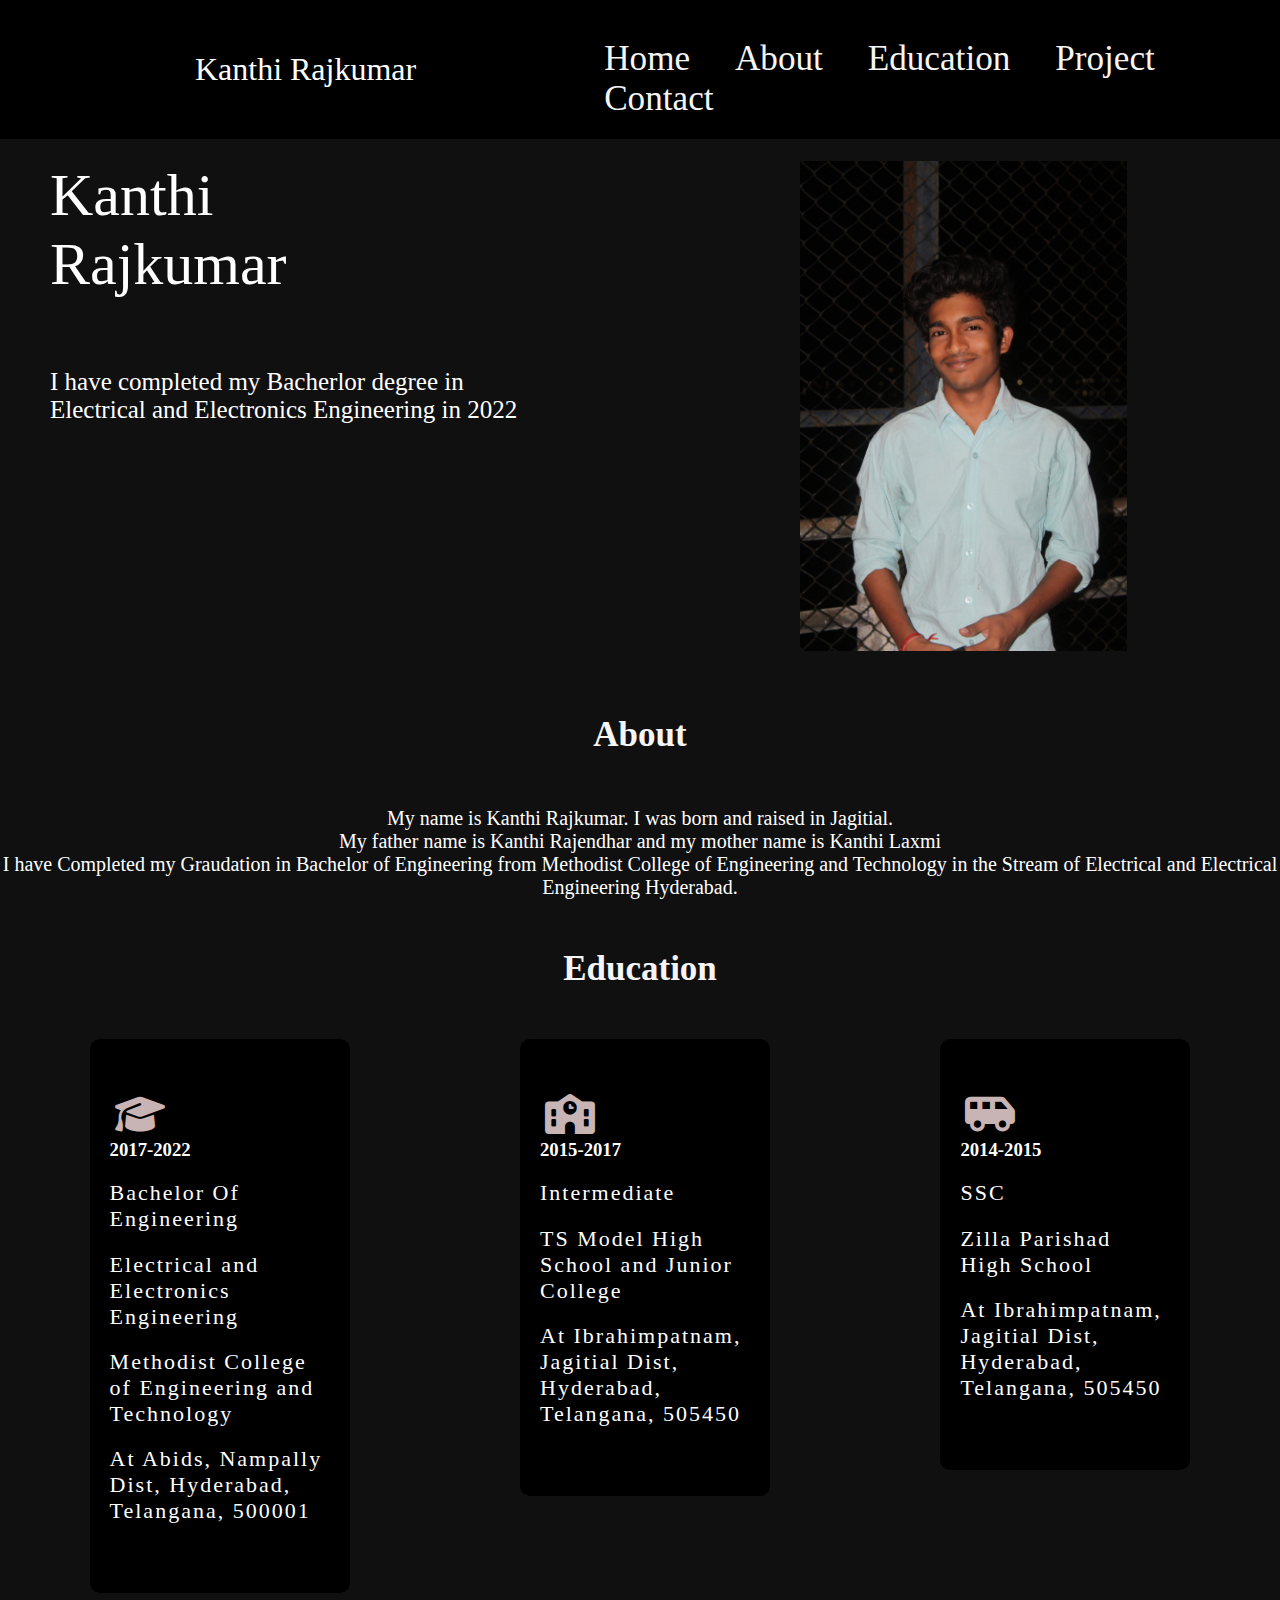
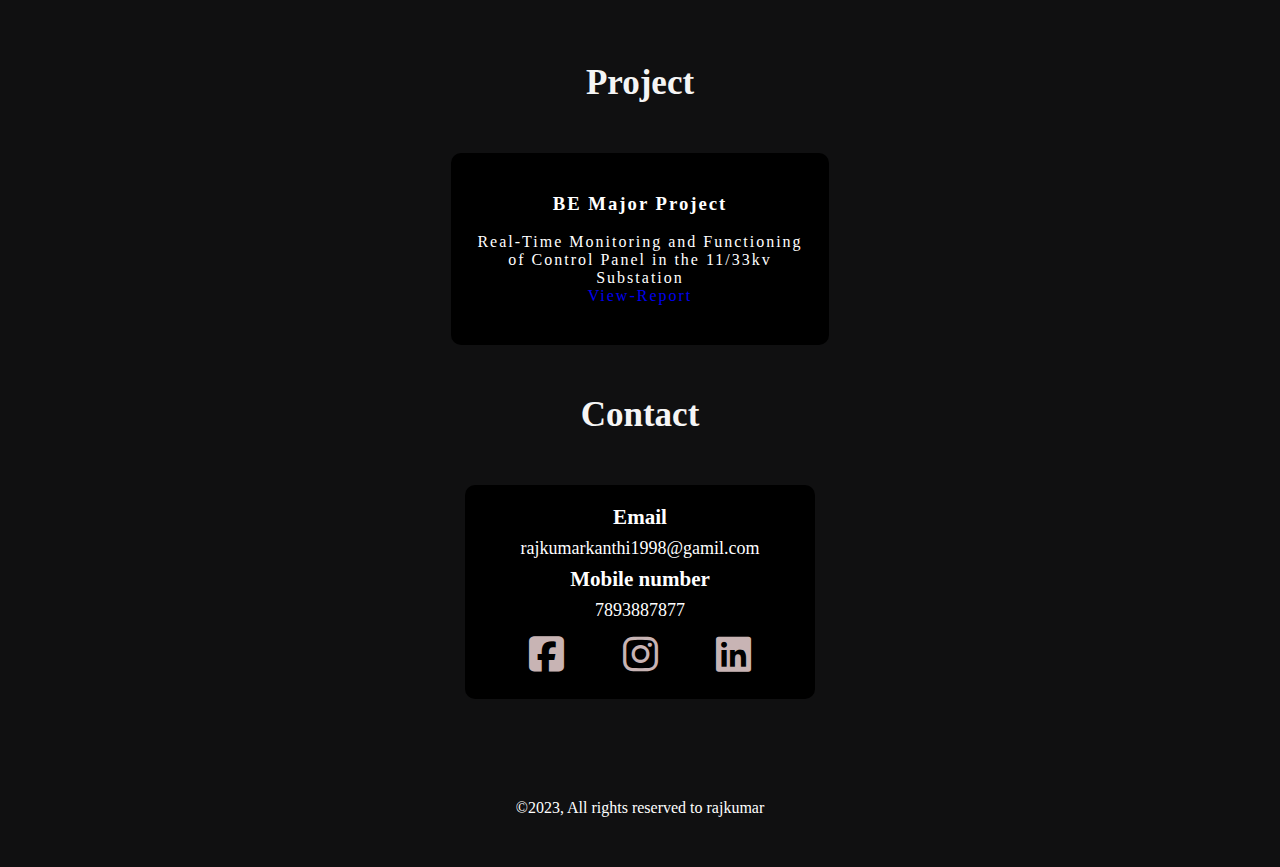
<file: index.html>
<!DOCTYPE html>
<html lang="en">
<head>
    <meta charset="UTF-8">
    <meta name="viewport" content="width=device-width, initial-scale=1.0">
    <title>Raj</title>
    <link href="Raj.css" rel="stylesheet">
    
    <link rel="stylesheet" href="https://cdnjs.cloudflare.com/ajax/libs/font-awesome/6.4.2/css/all.min.css"></link>
</head>
<body>
    <header>
        <div class="name">Kanthi Rajkumar</div>
        <nav class="navigation">
            <ul>
                <a href="#Home"><li>Home</li></a>
                <a href="#About"><li>About</li></a>
                <a href="#Education"><li>Education</li></a>
                <a href="#project"><li>Project</li></a>
                <a href="#contact"><li>Contact</li></a>
            </ul>
        </nav>
    </header>
    <main>
        <section id="Home">
            <div class="box1">
                <div class="container" >Kanthi<br> Rajkumar<br><br>  
                    <p style="font-size: 25px;">I have completed my Bacherlor degree in Electrical and Electronics Engineering in 2022</p><br>  
                </div>

                <div class="profileimg">
                    <img src="assets/raj.jpg">
                </div>
            </div>
        </section>
        <section id="About">
                <h1>About</h1>
            <div class="me">
                <p> My name is Kanthi Rajkumar. I was born and raised in Jagitial.</p>
                <p> My father name is Kanthi Rajendhar and my mother name is Kanthi Laxmi</p>
                <p>I have Completed my Graudation in Bachelor of Engineering from Methodist College of Engineering and Technology in the Stream of Electrical and Electrical Engineering Hyderabad. </p>               
            </div>

        </section>

        <section id="Education">
            <h1>Education</h1>
            <div class="educontainer">
                
                    <div class="btech">
                        <i class="fa-solid fa-graduation-cap"></i>
                        <h3>2017-2022</h3>
                        <p>Bachelor Of Engineering</p>
                        <p>Electrical and Electronics Engineering</p>
                        <p>Methodist College of Engineering and Technology</p>
                        <p>At Abids, Nampally Dist, Hyderabad, Telangana, 500001</p>
                    </div>
                    <div class="intermediate">
                        <i class="fa-solid fa-school"></i>
                        <h3>2015-2017</h3>
                        <p>Intermediate</p>
                        <p>TS Model High School and Junior College</p>
                        <p>At Ibrahimpatnam, Jagitial Dist, Hyderabad, Telangana, 505450</p>
                    </div>
                    <div class="ssc">
                        <i class="fa-solid fa-van-shuttle"></i>
                        <h3>2014-2015</h3>
                        <p>SSC</p>
                        <p>Zilla Parishad High School</p>
                        <p>At Ibrahimpatnam, Jagitial Dist, Hyderabad, Telangana, 505450</p>
                    </div>
                

            </div>

        </section>

        <section id="project">
            <h1>Project</h1>
            <div class="projcontainer">
                <div class="beproj">
                    <h3>BE Major Project</h3>
                    <br>
                    <p>Real-Time Monitoring and Functioning of Control Panel in the 11/33kv Substation </p>
                    <a href="assets/RAJKUMAR.pdf">
                        View-Report
                    </a>
                </div>
            </div>
                <!-- <div class="beprojminor">
                    <h3>BE Minor Project</h3>
                    <br>
                    <p>Electrical Faults and Protection in the Substation</p>
                </div> -->  

        </section>
        <section id="contact">
            <h1>Contact</h1>
            <div class="contactcontainer">
                <h3>Email</h3>
                <p>rajkumarkanthi1998@gamil.com</p>
                <h3>Mobile number</h3>
                <p>7893887877</p>
                <div class="icons">
                    <div class="fb">
                        <a href="https://www.facebook.com/raj.kanthi.10" target="_blank">
                            <i class="fa-brands fa-square-facebook"></i>
                        </a>
                    </div>
                    <div class="inst">
                        <a href="https://www.instagram.com/raj__kanthii/" target="_blank">
                            <i class="fa-brands fa-instagram"></i>
                        </a>
                    </div>
                    <div class="link">
                        <a href="https://www.linkedin.com/in/raj-kumar-kanthi-aab3461b7" target="_blank">
                            <i class="fa-brands fa-linkedin"></i>
                        </a>
                    </div>
                </div>
            </div>
        </section>
    </main>
    <footer>
        &copy;2023, All rights reserved to rajkumar
    </footer>
    
</body>
</html>
</file>
<file: Raj.css>
body{
    background-color:#101011;
}
*{
    margin: 0%;
    padding: 0%;
    box-sizing: border-box;
}


section{
    display: block;
    overflow: hidden;
}
div{
    display: block;
}

header{
    font-size: 2.2rem;
    display: flex;
    align-items: center; 
    margin-bottom: 2px;
    background-color:black;
    /* height:250px; */
    padding:20px;
    color: white;
    /* overflow: hidden;
    overflow-wrap: break-word; */
    /* width: 1200px; */
}
.name{
    width: 50%;
    text-align: center;
    padding-left: 15px;
    padding-right: 10px;
    font-size: 2.0rem;
    transition: all .50s;
}
.name:hover{
    font-style: oblique;
    font-size: 2.3rem;
    color: green;
}
.navigation{
    display: block;
}
ul{
    list-style-type: none;
    display: block; 
    margin-block-start: 1.2rem;
    margin-block-end: 1 rem;
    margin-inline-start: 0%;
    margin-inline-end: 0%;
   
}
a{
    text-decoration: none;
    cursor: pointer;
  
}
.navigation ul li{
    display: inline;
    padding: 18px;
    color: whitesmoke;
    transition: all 1s;
    
}
.navigation ul li:hover{
    font-style: italic;
    font-family: sans-serif;
    color: firebrick;
    font-size: 25px;
    
}


.box1{
    display: flex;
    overflow-x: scroll;
    overflow-y: hidden;
    
    /*flex-direction: row;
    /* overflow: scroll;
    overflow-x: hidden; * */
}
.container{
    /* display: flex;
    flex-direction: column;  */
    padding-right: 50px;
    padding-left: 50px;
    font-size: 60px;
    font-family:serif cursive;
    margin-top: 20px;
    color: white;
    width: 600px;
    height: 250px;
    /* overflow: hidden; */
    /* overflow-wrap: break-word; */
}
.profileimg{ 
    padding: 10px 50px;
    margin-left: 150px;

}
img{
    padding-top: 10px; 
    height: 500px;   
}




h1{
    text-align: center;
    margin: 50px;
    font-size: 35px;
    color: whitesmoke;
}
.me{
    padding-top: 2px;
    text-align: center;

    font-size: 20px;
    font-family:serif;
    color: white;
    /* overflow: hidden;
    overflow-wrap: break-word; */
}

.educontainer{
    display: flex;
    flex-direction: row;
    justify-content: space-between;
     overflow-x: scroll;
     padding-bottom: 20px;
   /* overscroll-behavior: initial;
   overscroll-behavior-x: contain; */
}
.btech{
    padding: 50px 20px;
    /* padding-bottom: 20px; */
    border-radius: 10px;
    cursor: pointer;
    transition: all .40s;
    width: 260px;
    height: fit-content;
    margin-left: 7%;
    /* margin: 0px 40px 0px 100px; */
    color: white;
    background-color:black;
    overflow-wrap: break-word;
}
.btech p{
    display: block;
    font-size: 22px;
    letter-spacing: 2px;
    margin-block-start: 1.2rem;
    margin-block-end: 1.2rem;
    margin-inline-start: 0px;
    margin-inline-end: 0px;

}

.intermediate{
    padding: 50px 20px;
    border-radius: 10px;
    cursor: pointer;
    transition: all .40s;
    width: 250px;
    margin: 0px 40px;
    height: fit-content;
    color: white;
    background-color: black;
  
     overflow-wrap: break-word;
}
.intermediate p{
    display: block;
    font-size: 22px;
    letter-spacing: 2px;
    margin-block-start: 1.2rem;
    margin-block-end: 1.2rem;
    margin-inline-start: 0px;
    margin-inline-end: 0px;
}

.ssc{
    padding: 50px 20px;
    border-radius: 10px;
    cursor: pointer;
    transition: all .40s;
    width: 250px;
    height: fit-content;
    color:white;
    margin-right: 7%;
    /* margin:0px 100px 0px 40px; */
    background-color: black;
    overflow-wrap: break-word;
}
.ssc p{
    display: block;
    font-size: 22px;
    letter-spacing: 2px;
    margin-block-start: 1.2rem;
    margin-block-end: 1.2rem;
    margin-inline-start: 0px;
    margin-inline-end: 0px;
}

.btech:hover{
    box-shadow: 1px 1px 5px 5px red;
    background-color: black;
    font-family: sans-serif;
    font-size: 30px;
    color: rgb(200, 183, 183);
    scroll-behavior: smooth;
}

.intermediate:hover{
    box-shadow: 1px 1px 5px 5px red;
    background-color: black;
    font-family: serif;
    font-size: 30px;
    color: rgb(200, 183, 183);
    scroll-behavior: smooth;
}
.ssc:hover{
    box-shadow: 1px 1px 5px 5px red;
    background-color: black;
    font-family: serif;
    font-size: 30px;
    color: rgb(200, 183, 183);
    scroll-behavior: smooth;
}

#project{
    display:flex;
    flex-direction: column;
    justify-content: center;
    align-items: center;

}

.projcontainer{
    display: flex;
    flex-direction: row;
    justify-content:space-around;
    width: 420px;
    overflow: hidden;
}

.beproj{
    padding: 40px 20px;
    border-radius: 10px;
    cursor: pointer;
    transition: all .40s;
    width : 90%;
    display: flex;
    flex-direction: column;
    justify-content: center;
    align-items: center;
    text-align: center;
    background-color: black;
    color: white;
    letter-spacing: 2px;
    /* overflow-wrap: break-word;   */
   
}

.beproj:hover{
    box-shadow: 1px 1px 5px 5px brown;
    background-color: black;
    font-family: sans-serif;
    color: rga(200, 1180, 180);
    scroll-behavior: smooth;
    font-size: 28px;
}


.beprojminor{
    padding: 30px 50px;
    border-radius: 10px;
    cursor: pointer;
    transition: all .40s;
    width : 22%;
    background-color: black;
    color: white;
    margin-right: 250px;
    font-size: 22px;
}
.beprojminor:hover{
    box-shadow: 1px 1px 5px 5px brown;
    background-color: black;
    font-family: sans-serif;
    color: rga(200, 180, 180);
    scroll-behavior: smooth;
    font-size: 28px;

}

#contact{
    display: flex;
    flex-direction: column;
    justify-content: center;
    align-items: center;
}

.contactcontainer{
   text-align: center;
   padding: 20px 10px;
   border-radius: 10px;
   background-color: black;
   color: white;
   width:350px;
   overflow: hidden;
   font-size: 18px;
   overflow-wrap: break-word;
   margin-bottom: 100px;
   display: flex;
   flex-direction: column;
   justify-content: center;
   
}
.contactcontainer p:hover{
    font-style: italic;
    font-size: 25px;
    color: chocolate;
}

.contactcontainer p{
    cursor: pointer;
    margin-block-start: .5rem;
    margin-block-end: .5rem;
    margin-inline-start: 0px;
    margin-inline-end: 0px;
    transition: all .50s;
}

.icons{
    display: flex;
    flex-direction: row;
    justify-content: space-evenly;
}
i{
    font-size: 40px;
    padding: 5px;
    color: rgb(200, 180, 180);
}
.icons i:hover{
    font-size: 60px;
    color: chocolate;
}

footer{

    color: white;
    text-align: center;
    margin-bottom: 50px;
}
</file>
